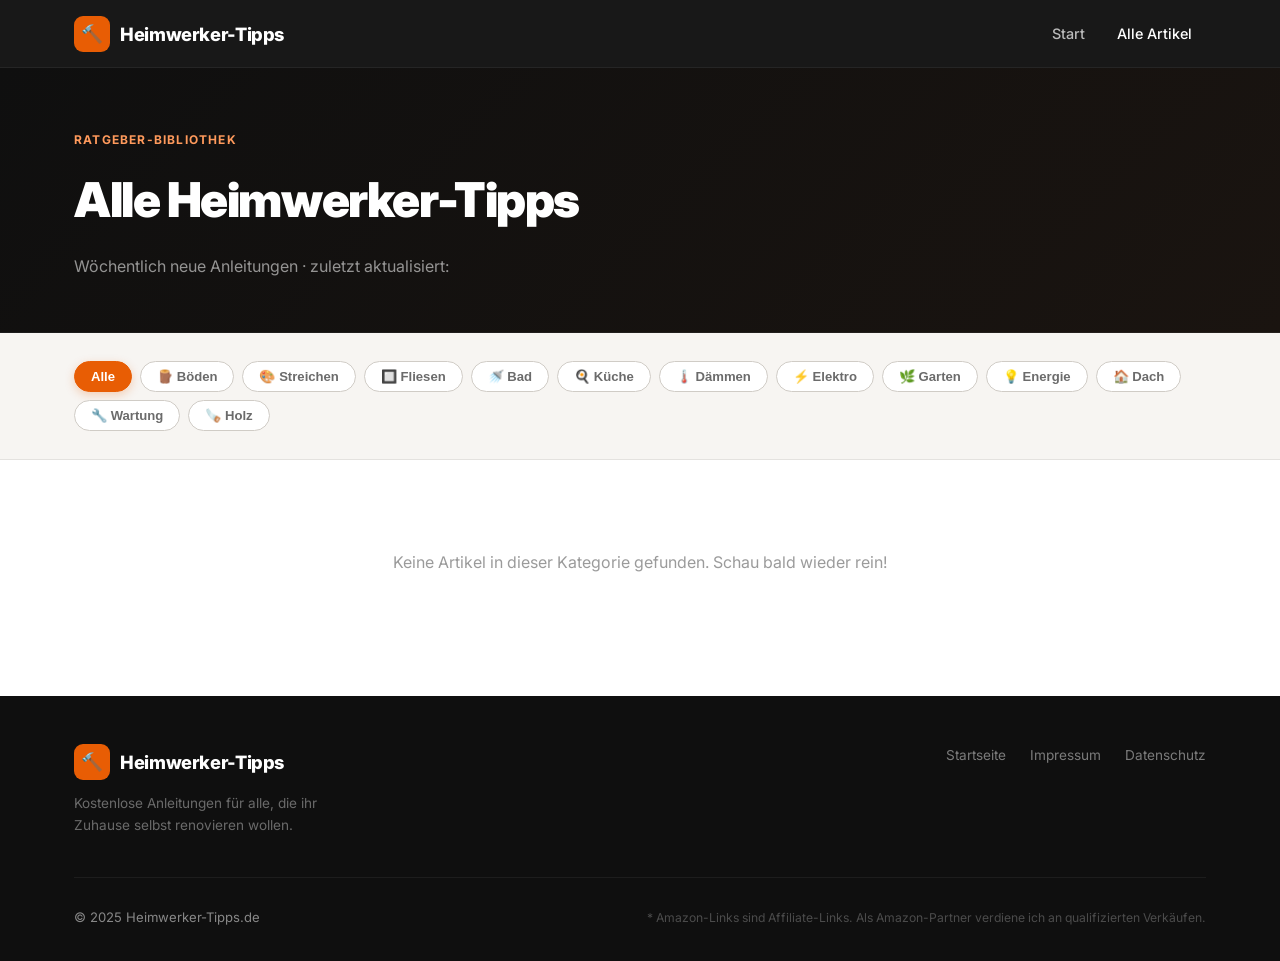
<file: blog/index.html>
<!DOCTYPE html>
<html lang="de">
<head>
  <meta charset="UTF-8" />
  <meta name="viewport" content="width=device-width, initial-scale=1.0" />
  <title>Alle Heimwerker-Ratgeber – Anleitungen & Tipps</title>
  <meta name="description" content="Alle Heimwerker-Ratgeber auf einen Blick: Renovieren, Streichen, Fliesen, Dämmen, Elektro und mehr. Kostenlos, verständlich, direkt umsetzbar." />
  <link rel="canonical" href="https://USERNAME.github.io/heimwerker-tipps-de/blog/" />

  <link rel="icon" href="data:image/svg+xml,<svg xmlns='http://www.w3.org/2000/svg' viewBox='0 0 32 32'><rect width='32' height='32' rx='7' fill='%23e85d04'/><text x='16' y='24' font-size='20' text-anchor='middle'>🔨</text></svg>" />
  <link rel="preconnect" href="https://fonts.googleapis.com" />
  <link rel="preconnect" href="https://fonts.gstatic.com" crossorigin />
  <link rel="stylesheet" href="../style.css" />
  <!-- <script async src="https://pagead2.googlesyndication.com/pagead/js/adsbygoogle.js?client=ca-pub-XXXXXXXXXXXXXXXX" crossorigin="anonymous"></script> -->
</head>
<body>

<!-- ── Navigation ─────────────────────────────────────────────────────── -->
<header class="site-header">
  <div class="container">
    <nav class="nav-inner">
      <a href="../index.html" class="logo">
        <span class="logo-icon">🔨</span>
        Heimwerker-Tipps
      </a>
      <div class="nav-links">
        <a href="../index.html">Start</a>
        <a href="./" class="active">Alle Artikel</a>
      </div>
    </nav>
  </div>
</header>

<!-- ── Blog Hero ──────────────────────────────────────────────────────── -->
<section class="blog-hero">
  <div class="container">
    <span class="section-label" style="color:#ff9a5c;">Ratgeber-Bibliothek</span>
    <h1>Alle Heimwerker-Tipps</h1>
    <p>Wöchentlich neue Anleitungen · zuletzt aktualisiert: <span id="last-updated" style="color:rgba(255,255,255,.75);font-weight:600;"></span></p>
  </div>
</section>

<!-- ── Filter Chips ───────────────────────────────────────────────────── -->
<div class="blog-controls">
  <div class="container">
    <div class="filter-pills" id="filter-pills">
      <button class="filter-pill active" data-filter="">Alle</button>
      <button class="filter-pill" data-filter="Böden">🪵 Böden</button>
      <button class="filter-pill" data-filter="Streichen">🎨 Streichen</button>
      <button class="filter-pill" data-filter="Fliesen">🔲 Fliesen</button>
      <button class="filter-pill" data-filter="Bad">🚿 Bad</button>
      <button class="filter-pill" data-filter="Küche">🍳 Küche</button>
      <button class="filter-pill" data-filter="Dämmen">🌡️ Dämmen</button>
      <button class="filter-pill" data-filter="Elektro">⚡ Elektro</button>
      <button class="filter-pill" data-filter="Garten">🌿 Garten</button>
      <button class="filter-pill" data-filter="Energie">💡 Energie</button>
      <button class="filter-pill" data-filter="Dach">🏠 Dach</button>
      <button class="filter-pill" data-filter="Wartung">🔧 Wartung</button>
      <button class="filter-pill" data-filter="Holz">🪚 Holz</button>
    </div>
  </div>
</div>

<!-- ── Artikel Grid ────────────────────────────────────────────────────── -->
<main class="blog-main">
  <div class="container">
    <div class="post-grid" id="post-grid">
      <!-- Skeleton -->
      <div class="post-card" style="opacity:.35;" aria-hidden="true">
        <div class="card-image" style="background:var(--surface-3);"></div>
        <div class="card-body">
          <div style="height:12px;background:var(--surface-3);border-radius:4px;width:50%;margin-bottom:14px;"></div>
          <div style="height:18px;background:var(--surface-3);border-radius:4px;margin-bottom:8px;"></div>
          <div style="height:12px;background:var(--surface-3);border-radius:4px;width:75%;"></div>
        </div>
      </div>
    </div>
    <p id="no-results" style="display:none;color:var(--ink-4);text-align:center;padding:40px 0;">
      Keine Artikel in dieser Kategorie gefunden. Schau bald wieder rein!
    </p>
  </div>
</main>

<!-- ── Footer ─────────────────────────────────────────────────────────── -->
<footer class="site-footer">
  <div class="container">
    <div class="footer-inner">
      <div class="footer-brand">
        <a href="../index.html" class="logo">
          <span class="logo-icon">🔨</span>
          Heimwerker-Tipps
        </a>
        <p>Kostenlose Anleitungen für alle, die ihr Zuhause selbst renovieren wollen.</p>
      </div>
      <div class="footer-links">
        <a href="../index.html">Startseite</a>
        <a href="../impressum.html">Impressum</a>
        <a href="../datenschutz.html">Datenschutz</a>
      </div>
    </div>
    <div class="footer-bottom">
      <span class="footer-copy">© 2025 Heimwerker-Tipps.de</span>
      <span class="affiliate-hint">* Amazon-Links sind Affiliate-Links. Als Amazon-Partner verdiene ich an qualifizierten Verkäufen.</span>
    </div>
  </div>
</footer>

<script>
let allPosts = [];
let activeFilter = '';

// URL-Parameter auslesen
const params = new URLSearchParams(window.location.search);
activeFilter = params.get('filter') || '';

fetch('/blog/posts/index.json')
  .then(r => r.json())
  .then(posts => {
    allPosts = posts;

    if (posts.length > 0) {
      document.getElementById('last-updated').textContent = posts[0].date_de;
    }

    // Filter-Pill aktivieren wenn URL-Parameter gesetzt
    if (activeFilter) {
      document.querySelectorAll('.filter-pill').forEach(btn => {
        btn.classList.toggle('active', btn.dataset.filter === activeFilter);
      });
    }

    renderPosts(activeFilter);
  })
  .catch(() => {
    document.getElementById('post-grid').innerHTML =
      '<p style="color:var(--ink-4);grid-column:1/-1;text-align:center;padding:40px 0;">Die ersten Artikel erscheinen automatisch ab dem ersten Montag nach dem Launch.</p>';
  });

// Filter-Pill Klick
document.getElementById('filter-pills').addEventListener('click', e => {
  const pill = e.target.closest('.filter-pill');
  if (!pill) return;

  document.querySelectorAll('.filter-pill').forEach(b => b.classList.remove('active'));
  pill.classList.add('active');
  activeFilter = pill.dataset.filter;

  // URL aktualisieren (ohne Reload)
  const url = activeFilter ? `?filter=${encodeURIComponent(activeFilter)}` : window.location.pathname;
  history.replaceState(null, '', url);

  renderPosts(activeFilter);
});

function renderPosts(filter) {
  const grid = document.getElementById('post-grid');
  const noResults = document.getElementById('no-results');
  const filtered = filter ? allPosts.filter(p => p.label === filter) : allPosts;

  if (filtered.length === 0) {
    grid.innerHTML = '';
    noResults.style.display = 'block';
    return;
  }

  noResults.style.display = 'none';

  if (filtered.length >= 3) {
    grid.classList.add('has-featured');
  } else {
    grid.classList.remove('has-featured');
  }

  grid.innerHTML = filtered.map((p, i) => `
    <article class="post-card">
      <a class="card-link" href="${p.url}">
        <div class="card-image">
          <img src="${p.og_image}" alt="${p.h1}" loading="${i < 3 ? 'eager' : 'lazy'}" />
          <div class="card-image-overlay"></div>
        </div>
        <div class="card-body">
          <div class="card-meta">
            <span class="label">${p.label}</span>
            <time class="card-date">${p.date_de}</time>
          </div>
          <h2>${p.h1}</h2>
          <p>${p.meta_description}</p>
          <span class="card-arrow">Jetzt lesen <span>→</span></span>
        </div>
      </a>
    </article>
  `).join('');
}
</script>

</body>
</html>
</file>
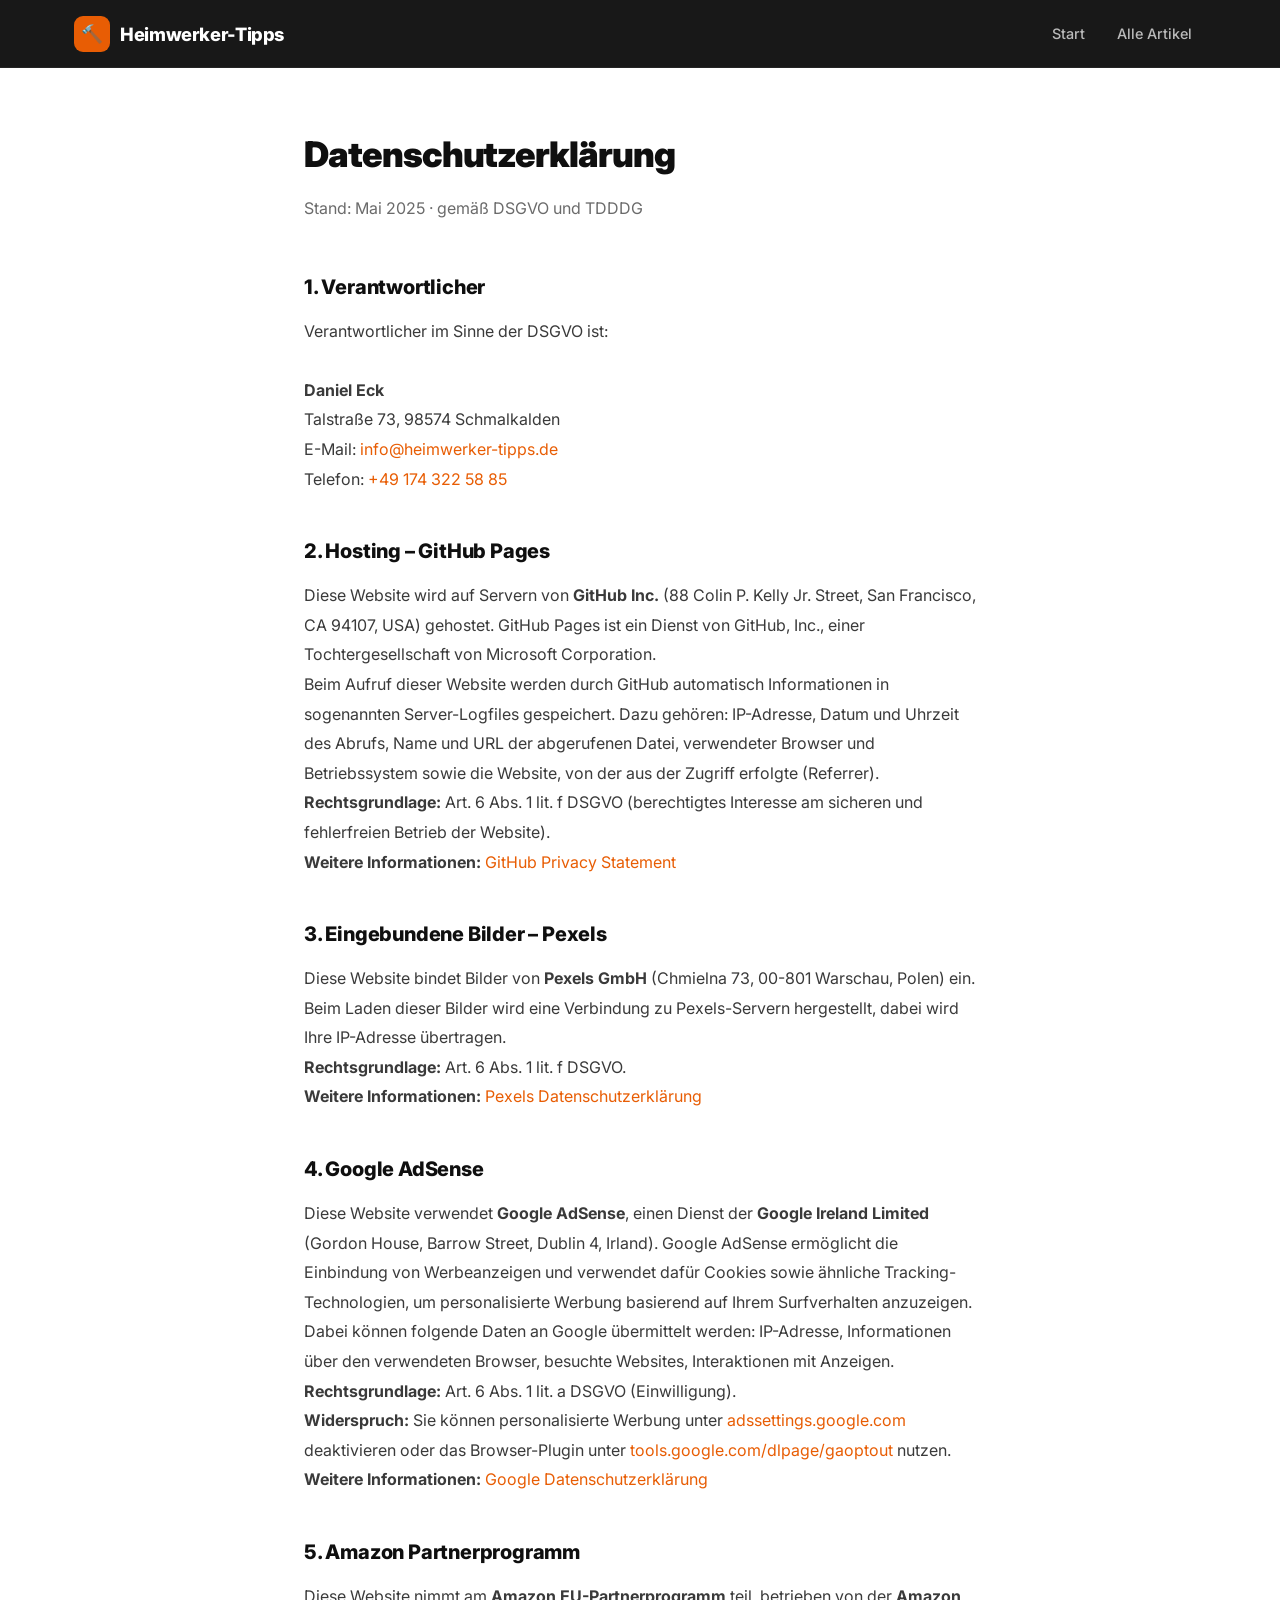
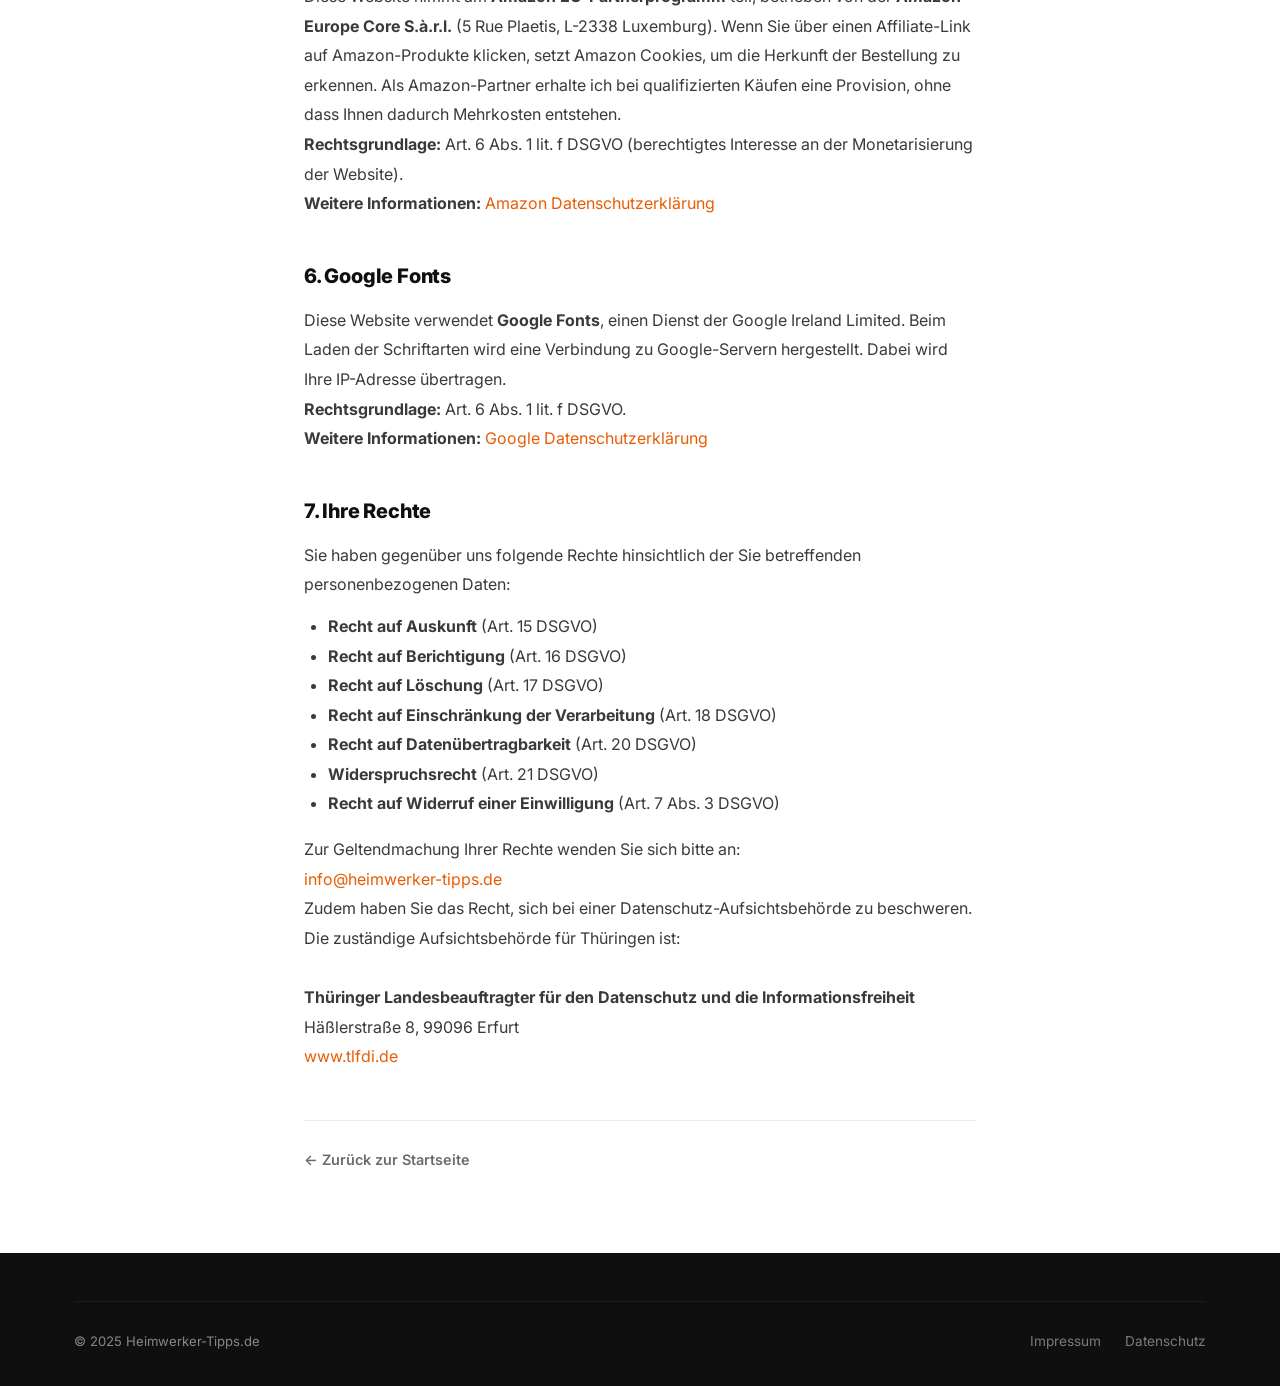
<file: datenschutz.html>
<!DOCTYPE html>
<html lang="de">
<head>
  <meta charset="UTF-8" />
  <meta name="viewport" content="width=device-width, initial-scale=1.0" />
  <title>Datenschutzerklärung – Heimwerker-Tipps.de</title>
  <meta name="robots" content="noindex, follow" />
  <link rel="icon" href="data:image/svg+xml,<svg xmlns='http://www.w3.org/2000/svg' viewBox='0 0 32 32'><rect width='32' height='32' rx='7' fill='%23e85d04'/><text x='16' y='24' font-size='20' text-anchor='middle'>🔨</text></svg>" />
  <link rel="preconnect" href="https://fonts.googleapis.com" />
  <link rel="preconnect" href="https://fonts.gstatic.com" crossorigin />
  <link rel="stylesheet" href="style.css" />
</head>
<body>

<header class="site-header">
  <div class="container">
    <nav class="nav-inner">
      <a href="index.html" class="logo">
        <span class="logo-icon">🔨</span>
        Heimwerker-Tipps
      </a>
      <div class="nav-links">
        <a href="index.html">Start</a>
        <a href="blog/">Alle Artikel</a>
      </div>
    </nav>
  </div>
</header>

<main style="max-width:720px;margin:0 auto;padding:56px 24px 80px;">

  <h1 style="font-size:2.2rem;font-weight:900;letter-spacing:-.03em;margin-bottom:8px;">Datenschutzerklärung</h1>
  <p style="color:var(--ink-3);margin-bottom:48px;">Stand: Mai 2025 · gemäß DSGVO und TDDDG</p>

  <!-- 1. Verantwortlicher -->
  <section style="margin-bottom:40px;">
    <h2 style="font-size:1.25rem;font-weight:800;margin-bottom:12px;letter-spacing:-.01em;">1. Verantwortlicher</h2>
    <p style="font-size:1rem;line-height:1.85;color:var(--ink-2);">
      Verantwortlicher im Sinne der DSGVO ist:<br /><br />
      <strong>Daniel Eck</strong><br />
      Talstraße 73, 98574 Schmalkalden<br />
      E-Mail: <a href="mailto:info@heimwerker-tipps.de">info@heimwerker-tipps.de</a><br />
      Telefon: <a href="tel:+4917432258850">+49 174 322 58 85</a>
    </p>
  </section>

  <!-- 2. Hosting -->
  <section style="margin-bottom:40px;">
    <h2 style="font-size:1.25rem;font-weight:800;margin-bottom:12px;letter-spacing:-.01em;">2. Hosting – GitHub Pages</h2>
    <p style="font-size:1rem;line-height:1.85;color:var(--ink-2);">
      Diese Website wird auf Servern von <strong>GitHub Inc.</strong> (88 Colin P. Kelly Jr. Street, San Francisco, CA 94107, USA) gehostet. GitHub Pages ist ein Dienst von GitHub, Inc., einer Tochtergesellschaft von Microsoft Corporation.
    </p>
    <p style="font-size:1rem;line-height:1.85;color:var(--ink-2);">
      Beim Aufruf dieser Website werden durch GitHub automatisch Informationen in sogenannten Server-Logfiles gespeichert. Dazu gehören: IP-Adresse, Datum und Uhrzeit des Abrufs, Name und URL der abgerufenen Datei, verwendeter Browser und Betriebssystem sowie die Website, von der aus der Zugriff erfolgte (Referrer).
    </p>
    <p style="font-size:1rem;line-height:1.85;color:var(--ink-2);">
      <strong>Rechtsgrundlage:</strong> Art. 6 Abs. 1 lit. f DSGVO (berechtigtes Interesse am sicheren und fehlerfreien Betrieb der Website).<br />
      <strong>Weitere Informationen:</strong> <a href="https://docs.github.com/en/site-policy/privacy-policies/github-privacy-statement" target="_blank" rel="noopener">GitHub Privacy Statement</a>
    </p>
  </section>

  <!-- 3. Bilder von Pexels -->
  <section style="margin-bottom:40px;">
    <h2 style="font-size:1.25rem;font-weight:800;margin-bottom:12px;letter-spacing:-.01em;">3. Eingebundene Bilder – Pexels</h2>
    <p style="font-size:1rem;line-height:1.85;color:var(--ink-2);">
      Diese Website bindet Bilder von <strong>Pexels GmbH</strong> (Chmielna 73, 00-801 Warschau, Polen) ein. Beim Laden dieser Bilder wird eine Verbindung zu Pexels-Servern hergestellt, dabei wird Ihre IP-Adresse übertragen.
    </p>
    <p style="font-size:1rem;line-height:1.85;color:var(--ink-2);">
      <strong>Rechtsgrundlage:</strong> Art. 6 Abs. 1 lit. f DSGVO.<br />
      <strong>Weitere Informationen:</strong> <a href="https://www.pexels.com/de-de/datenschutzerklarung/" target="_blank" rel="noopener">Pexels Datenschutzerklärung</a>
    </p>
  </section>

  <!-- 4. Google AdSense -->
  <section style="margin-bottom:40px;">
    <h2 style="font-size:1.25rem;font-weight:800;margin-bottom:12px;letter-spacing:-.01em;">4. Google AdSense</h2>
    <p style="font-size:1rem;line-height:1.85;color:var(--ink-2);">
      Diese Website verwendet <strong>Google AdSense</strong>, einen Dienst der <strong>Google Ireland Limited</strong> (Gordon House, Barrow Street, Dublin 4, Irland). Google AdSense ermöglicht die Einbindung von Werbeanzeigen und verwendet dafür Cookies sowie ähnliche Tracking-Technologien, um personalisierte Werbung basierend auf Ihrem Surfverhalten anzuzeigen.
    </p>
    <p style="font-size:1rem;line-height:1.85;color:var(--ink-2);">
      Dabei können folgende Daten an Google übermittelt werden: IP-Adresse, Informationen über den verwendeten Browser, besuchte Websites, Interaktionen mit Anzeigen.
    </p>
    <p style="font-size:1rem;line-height:1.85;color:var(--ink-2);">
      <strong>Rechtsgrundlage:</strong> Art. 6 Abs. 1 lit. a DSGVO (Einwilligung).<br />
      <strong>Widerspruch:</strong> Sie können personalisierte Werbung unter <a href="https://adssettings.google.com" target="_blank" rel="noopener">adssettings.google.com</a> deaktivieren oder das Browser-Plugin unter <a href="https://tools.google.com/dlpage/gaoptout" target="_blank" rel="noopener">tools.google.com/dlpage/gaoptout</a> nutzen.<br />
      <strong>Weitere Informationen:</strong> <a href="https://policies.google.com/privacy" target="_blank" rel="noopener">Google Datenschutzerklärung</a>
    </p>
  </section>

  <!-- 5. Amazon Partnerprogramm -->
  <section style="margin-bottom:40px;">
    <h2 style="font-size:1.25rem;font-weight:800;margin-bottom:12px;letter-spacing:-.01em;">5. Amazon Partnerprogramm</h2>
    <p style="font-size:1rem;line-height:1.85;color:var(--ink-2);">
      Diese Website nimmt am <strong>Amazon EU-Partnerprogramm</strong> teil, betrieben von der <strong>Amazon Europe Core S.à.r.l.</strong> (5 Rue Plaetis, L-2338 Luxemburg). Wenn Sie über einen Affiliate-Link auf Amazon-Produkte klicken, setzt Amazon Cookies, um die Herkunft der Bestellung zu erkennen. Als Amazon-Partner erhalte ich bei qualifizierten Käufen eine Provision, ohne dass Ihnen dadurch Mehrkosten entstehen.
    </p>
    <p style="font-size:1rem;line-height:1.85;color:var(--ink-2);">
      <strong>Rechtsgrundlage:</strong> Art. 6 Abs. 1 lit. f DSGVO (berechtigtes Interesse an der Monetarisierung der Website).<br />
      <strong>Weitere Informationen:</strong> <a href="https://www.amazon.de/gp/help/customer/display.html?nodeId=201909010" target="_blank" rel="noopener">Amazon Datenschutzerklärung</a>
    </p>
  </section>

  <!-- 6. Google Fonts -->
  <section style="margin-bottom:40px;">
    <h2 style="font-size:1.25rem;font-weight:800;margin-bottom:12px;letter-spacing:-.01em;">6. Google Fonts</h2>
    <p style="font-size:1rem;line-height:1.85;color:var(--ink-2);">
      Diese Website verwendet <strong>Google Fonts</strong>, einen Dienst der Google Ireland Limited. Beim Laden der Schriftarten wird eine Verbindung zu Google-Servern hergestellt. Dabei wird Ihre IP-Adresse übertragen.
    </p>
    <p style="font-size:1rem;line-height:1.85;color:var(--ink-2);">
      <strong>Rechtsgrundlage:</strong> Art. 6 Abs. 1 lit. f DSGVO.<br />
      <strong>Weitere Informationen:</strong> <a href="https://policies.google.com/privacy" target="_blank" rel="noopener">Google Datenschutzerklärung</a>
    </p>
  </section>

  <!-- 7. Ihre Rechte -->
  <section style="margin-bottom:40px;">
    <h2 style="font-size:1.25rem;font-weight:800;margin-bottom:12px;letter-spacing:-.01em;">7. Ihre Rechte</h2>
    <p style="font-size:1rem;line-height:1.85;color:var(--ink-2);">
      Sie haben gegenüber uns folgende Rechte hinsichtlich der Sie betreffenden personenbezogenen Daten:
    </p>
    <ul style="font-size:1rem;line-height:1.85;color:var(--ink-2);padding-left:24px;margin:12px 0 16px;">
      <li><strong>Recht auf Auskunft</strong> (Art. 15 DSGVO)</li>
      <li><strong>Recht auf Berichtigung</strong> (Art. 16 DSGVO)</li>
      <li><strong>Recht auf Löschung</strong> (Art. 17 DSGVO)</li>
      <li><strong>Recht auf Einschränkung der Verarbeitung</strong> (Art. 18 DSGVO)</li>
      <li><strong>Recht auf Datenübertragbarkeit</strong> (Art. 20 DSGVO)</li>
      <li><strong>Widerspruchsrecht</strong> (Art. 21 DSGVO)</li>
      <li><strong>Recht auf Widerruf einer Einwilligung</strong> (Art. 7 Abs. 3 DSGVO)</li>
    </ul>
    <p style="font-size:1rem;line-height:1.85;color:var(--ink-2);">
      Zur Geltendmachung Ihrer Rechte wenden Sie sich bitte an:<br />
      <a href="mailto:info@heimwerker-tipps.de">info@heimwerker-tipps.de</a>
    </p>
    <p style="font-size:1rem;line-height:1.85;color:var(--ink-2);">
      Zudem haben Sie das Recht, sich bei einer Datenschutz-Aufsichtsbehörde zu beschweren. Die zuständige Aufsichtsbehörde für Thüringen ist:<br /><br />
      <strong>Thüringer Landesbeauftragter für den Datenschutz und die Informationsfreiheit</strong><br />
      Häßlerstraße 8, 99096 Erfurt<br />
      <a href="https://www.tlfdi.de" target="_blank" rel="noopener">www.tlfdi.de</a>
    </p>
  </section>

  <div style="margin-top:48px;padding-top:24px;border-top:1px solid var(--border);">
    <a href="index.html" style="color:var(--ink-3);font-size:.9rem;font-weight:600;text-decoration:none;">← Zurück zur Startseite</a>
  </div>

</main>

<footer class="site-footer">
  <div class="container">
    <div class="footer-bottom">
      <span class="footer-copy">© 2025 Heimwerker-Tipps.de</span>
      <div class="footer-links" style="margin:0;">
        <a href="impressum.html">Impressum</a>
        <a href="datenschutz.html">Datenschutz</a>
      </div>
    </div>
  </div>
</footer>

</body>
</html>
</file>
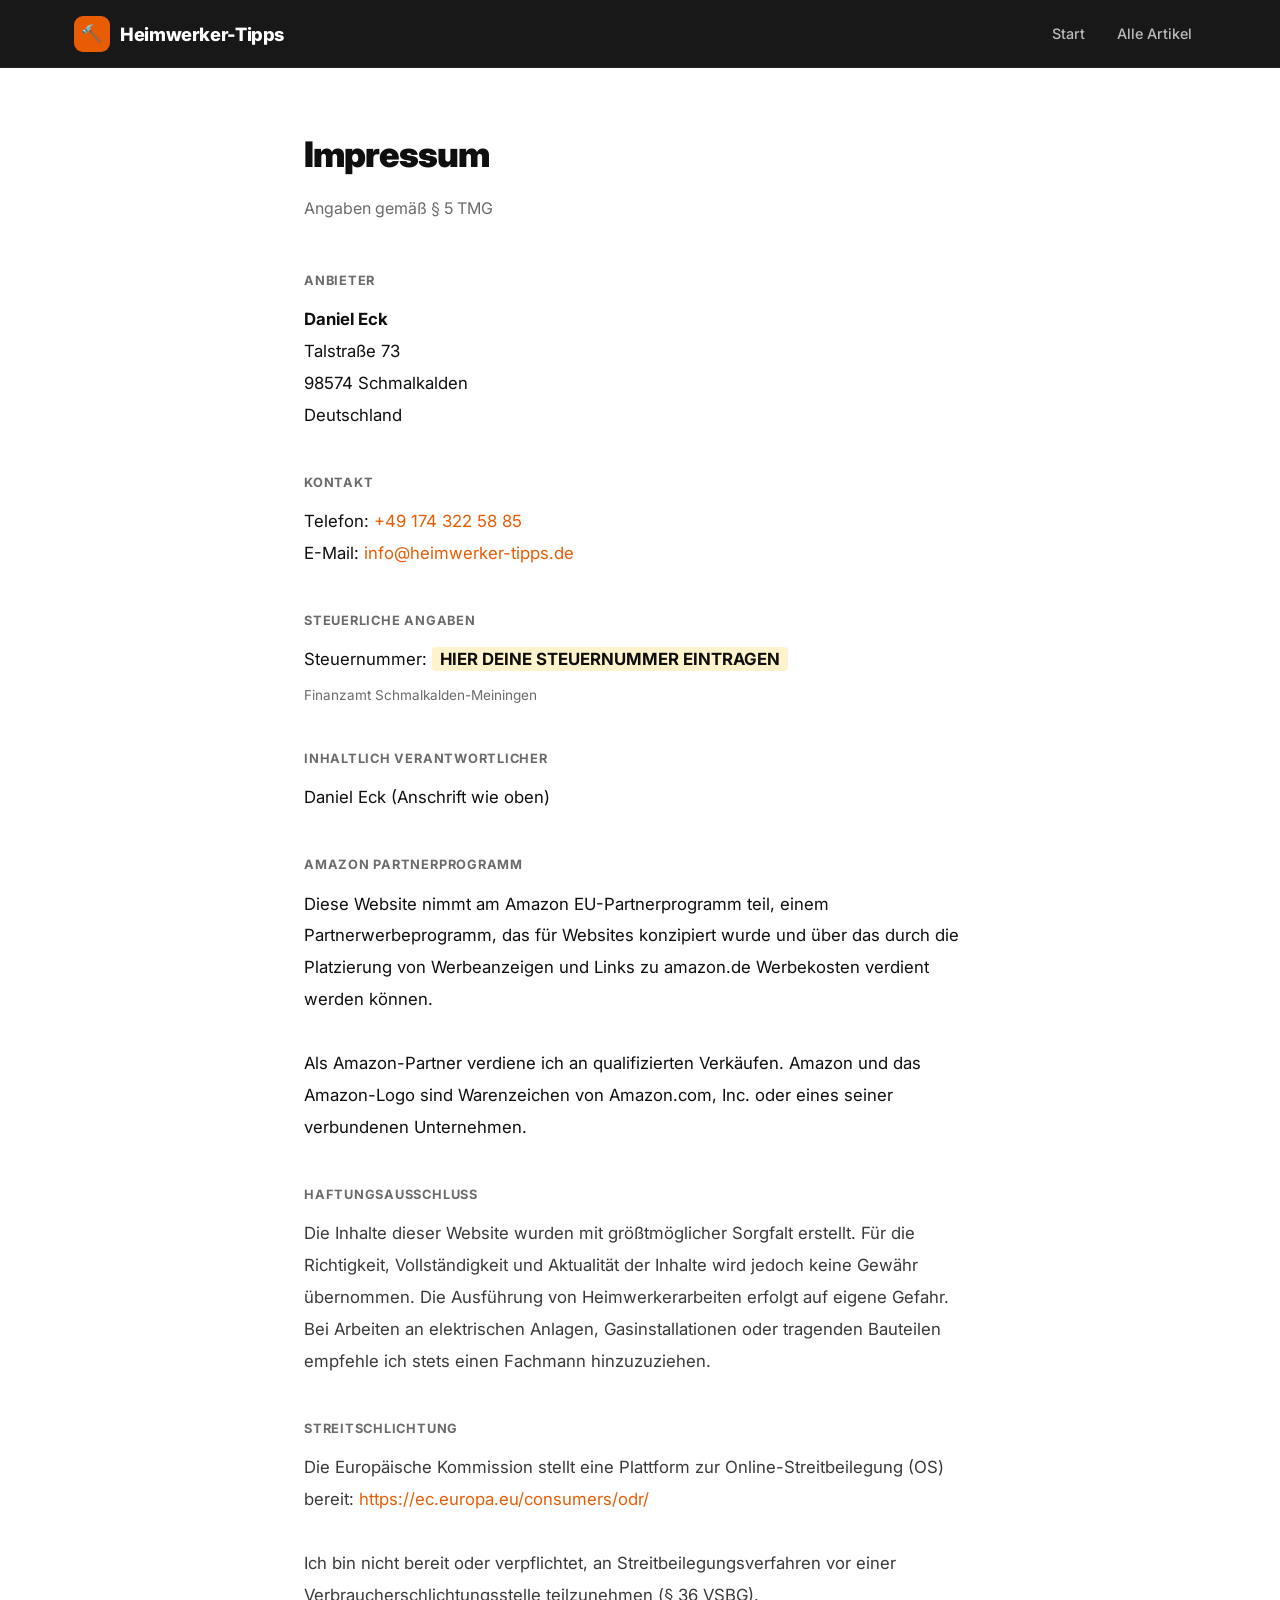
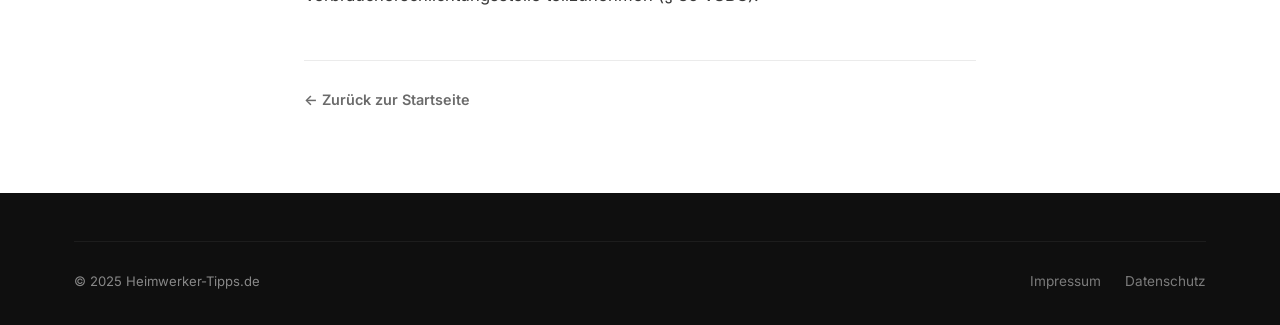
<file: impressum.html>
<!DOCTYPE html>
<html lang="de">
<head>
  <meta charset="UTF-8" />
  <meta name="viewport" content="width=device-width, initial-scale=1.0" />
  <title>Impressum – Heimwerker-Tipps.de</title>
  <meta name="robots" content="noindex, follow" />
  <link rel="icon" href="data:image/svg+xml,<svg xmlns='http://www.w3.org/2000/svg' viewBox='0 0 32 32'><rect width='32' height='32' rx='7' fill='%23e85d04'/><text x='16' y='24' font-size='20' text-anchor='middle'>🔨</text></svg>" />
  <link rel="preconnect" href="https://fonts.googleapis.com" />
  <link rel="preconnect" href="https://fonts.gstatic.com" crossorigin />
  <link rel="stylesheet" href="style.css" />
</head>
<body>

<header class="site-header">
  <div class="container">
    <nav class="nav-inner">
      <a href="index.html" class="logo">
        <span class="logo-icon">🔨</span>
        Heimwerker-Tipps
      </a>
      <div class="nav-links">
        <a href="index.html">Start</a>
        <a href="blog/">Alle Artikel</a>
      </div>
    </nav>
  </div>
</header>

<main style="max-width:720px;margin:0 auto;padding:56px 24px 80px;">

  <h1 style="font-size:2.2rem;font-weight:900;letter-spacing:-.03em;margin-bottom:8px;">Impressum</h1>
  <p style="color:var(--ink-3);margin-bottom:48px;">Angaben gemäß § 5 TMG</p>

  <section style="margin-bottom:40px;">
    <h2 style="font-size:1.1rem;font-weight:700;margin-bottom:12px;color:var(--ink-3);text-transform:uppercase;letter-spacing:.06em;font-size:.8rem;">Anbieter</h2>
    <p style="font-size:1.05rem;line-height:1.9;">
      <strong>Daniel Eck</strong><br />
      Talstraße 73<br />
      98574 Schmalkalden<br />
      Deutschland
    </p>
  </section>

  <section style="margin-bottom:40px;">
    <h2 style="font-size:.8rem;font-weight:700;margin-bottom:12px;color:var(--ink-3);text-transform:uppercase;letter-spacing:.06em;">Kontakt</h2>
    <p style="font-size:1.05rem;line-height:1.9;">
      Telefon: <a href="tel:+4917432258850">+49 174 322 58 85</a><br />
      E-Mail: <a href="mailto:info@heimwerker-tipps.de">info@heimwerker-tipps.de</a>
    </p>
  </section>

  <section style="margin-bottom:40px;">
    <h2 style="font-size:.8rem;font-weight:700;margin-bottom:12px;color:var(--ink-3);text-transform:uppercase;letter-spacing:.06em;">Steuerliche Angaben</h2>
    <p style="font-size:1.05rem;line-height:1.9;">
      Steuernummer: <strong style="background:#fff3cd;padding:2px 8px;border-radius:4px;">HIER DEINE STEUERNUMMER EINTRAGEN</strong>
    </p>
    <p style="font-size:.85rem;color:var(--ink-3);margin-top:8px;">
      Finanzamt Schmalkalden-Meiningen
    </p>
  </section>

  <section style="margin-bottom:40px;">
    <h2 style="font-size:.8rem;font-weight:700;margin-bottom:12px;color:var(--ink-3);text-transform:uppercase;letter-spacing:.06em;">Inhaltlich Verantwortlicher</h2>
    <p style="font-size:1.05rem;line-height:1.9;">
      Daniel Eck (Anschrift wie oben)
    </p>
  </section>

  <section style="margin-bottom:40px;">
    <h2 style="font-size:.8rem;font-weight:700;margin-bottom:12px;color:var(--ink-3);text-transform:uppercase;letter-spacing:.06em;">Amazon Partnerprogramm</h2>
    <p style="font-size:1.05rem;line-height:1.9;">
      Diese Website nimmt am Amazon EU-Partnerprogramm teil, einem Partnerwerbeprogramm, das für Websites konzipiert wurde und über das durch die Platzierung von Werbeanzeigen und Links zu amazon.de Werbekosten verdient werden können.<br /><br />
      Als Amazon-Partner verdiene ich an qualifizierten Verkäufen. Amazon und das Amazon-Logo sind Warenzeichen von Amazon.com, Inc. oder eines seiner verbundenen Unternehmen.
    </p>
  </section>

  <section style="margin-bottom:40px;">
    <h2 style="font-size:.8rem;font-weight:700;margin-bottom:12px;color:var(--ink-3);text-transform:uppercase;letter-spacing:.06em;">Haftungsausschluss</h2>
    <p style="font-size:1.05rem;line-height:1.9;color:var(--ink-2);">
      Die Inhalte dieser Website wurden mit größtmöglicher Sorgfalt erstellt. Für die Richtigkeit, Vollständigkeit und Aktualität der Inhalte wird jedoch keine Gewähr übernommen. Die Ausführung von Heimwerkerarbeiten erfolgt auf eigene Gefahr. Bei Arbeiten an elektrischen Anlagen, Gasinstallationen oder tragenden Bauteilen empfehle ich stets einen Fachmann hinzuzuziehen.
    </p>
  </section>

  <section style="margin-bottom:40px;">
    <h2 style="font-size:.8rem;font-weight:700;margin-bottom:12px;color:var(--ink-3);text-transform:uppercase;letter-spacing:.06em;">Streitschlichtung</h2>
    <p style="font-size:1.05rem;line-height:1.9;color:var(--ink-2);">
      Die Europäische Kommission stellt eine Plattform zur Online-Streitbeilegung (OS) bereit:
      <a href="https://ec.europa.eu/consumers/odr/" target="_blank" rel="noopener noreferrer">https://ec.europa.eu/consumers/odr/</a><br /><br />
      Ich bin nicht bereit oder verpflichtet, an Streitbeilegungsverfahren vor einer Verbraucherschlichtungsstelle teilzunehmen (§ 36 VSBG).
    </p>
  </section>

  <div style="margin-top:48px;padding-top:24px;border-top:1px solid var(--border);">
    <a href="index.html" style="color:var(--ink-3);font-size:.9rem;font-weight:600;text-decoration:none;">← Zurück zur Startseite</a>
  </div>

</main>

<footer class="site-footer">
  <div class="container">
    <div class="footer-bottom">
      <span class="footer-copy">© 2025 Heimwerker-Tipps.de</span>
      <div class="footer-links" style="margin:0;">
        <a href="impressum.html">Impressum</a>
        <a href="datenschutz.html">Datenschutz</a>
      </div>
    </div>
  </div>
</footer>

</body>
</html>
</file>
<file: style.css>
/* ═══════════════════════════════════════════════════════════════
   HEIMWERKER-TIPPS — Premium Design System
   ═══════════════════════════════════════════════════════════════ */

@import url('https://fonts.googleapis.com/css2?family=Inter:wght@400;500;600;700;800;900&display=swap');

/* ── Tokens ─────────────────────────────────────────────────────────────── */
:root {
  --brand:        #e85d04;
  --brand-dark:   #c44e04;
  --brand-light:  #fff0e8;
  --ink:          #0f0f0f;
  --ink-2:        #3a3a3a;
  --ink-3:        #6b6b6b;
  --ink-4:        #9b9b9b;
  --surface:      #ffffff;
  --surface-2:    #f7f5f2;
  --surface-3:    #edeae5;
  --border:       rgba(0,0,0,.08);
  --border-strong:#d0ccc6;
  --shadow-sm:    0 1px 3px rgba(0,0,0,.06), 0 1px 2px rgba(0,0,0,.04);
  --shadow-md:    0 4px 16px rgba(0,0,0,.08), 0 2px 6px rgba(0,0,0,.05);
  --shadow-lg:    0 12px 40px rgba(0,0,0,.12), 0 4px 12px rgba(0,0,0,.07);
  --shadow-xl:    0 24px 64px rgba(0,0,0,.14);
  --radius-sm:    6px;
  --radius:       12px;
  --radius-lg:    20px;
  --radius-xl:    32px;
  --nav-h:        68px;
  --content-w:    820px;
  --wide-w:       1180px;
  --transition:   all .22s cubic-bezier(.4,0,.2,1);
}

/* ── Reset ──────────────────────────────────────────────────────────────── */
*, *::before, *::after { box-sizing: border-box; margin: 0; padding: 0; }
html { scroll-behavior: smooth; -webkit-text-size-adjust: 100%; }

body {
  font-family: 'Inter', system-ui, -apple-system, sans-serif;
  font-size: 16px;
  line-height: 1.75;
  color: var(--ink);
  background: var(--surface);
  -webkit-font-smoothing: antialiased;
}

img { display: block; max-width: 100%; }
a  { color: var(--brand); text-decoration: none; }
a:hover { text-decoration: underline; }

/* ── Utility ────────────────────────────────────────────────────────────── */
.container {
  max-width: var(--wide-w);
  margin: 0 auto;
  padding: 0 24px;
}
.content-w { max-width: var(--content-w); margin: 0 auto; padding: 0 24px; }

.sr-only {
  position: absolute; width: 1px; height: 1px;
  padding: 0; margin: -1px; overflow: hidden;
  clip: rect(0,0,0,0); border: 0;
}

/* ═══════════════════════════════════════════════════════════════
   NAVIGATION
   ═══════════════════════════════════════════════════════════════ */
.site-header {
  position: sticky;
  top: 0;
  z-index: 200;
  height: var(--nav-h);
  background: rgba(15,15,15,.96);
  backdrop-filter: blur(16px) saturate(180%);
  -webkit-backdrop-filter: blur(16px) saturate(180%);
  border-bottom: 1px solid rgba(255,255,255,.06);
}

.nav-inner {
  height: var(--nav-h);
  display: flex;
  align-items: center;
  justify-content: space-between;
  gap: 24px;
}

.logo {
  display: flex;
  align-items: center;
  gap: 10px;
  color: #fff;
  font-size: 1.15rem;
  font-weight: 800;
  letter-spacing: -.02em;
  text-decoration: none;
  flex-shrink: 0;
}

.logo-icon {
  width: 36px;
  height: 36px;
  background: var(--brand);
  border-radius: 9px;
  display: flex;
  align-items: center;
  justify-content: center;
  font-size: 1.1rem;
}

.nav-links {
  display: flex;
  align-items: center;
  gap: 4px;
}

.nav-links a {
  color: rgba(255,255,255,.7);
  font-size: .9rem;
  font-weight: 500;
  padding: 7px 14px;
  border-radius: var(--radius-sm);
  transition: var(--transition);
  text-decoration: none;
}

.nav-links a:hover { color: #fff; background: rgba(255,255,255,.08); }
.nav-links a.active { color: #fff; }

.nav-cta {
  background: var(--brand) !important;
  color: #fff !important;
  padding: 8px 18px !important;
  border-radius: 8px !important;
  font-weight: 700 !important;
}

.nav-cta:hover { background: var(--brand-dark) !important; }

/* ═══════════════════════════════════════════════════════════════
   HERO
   ═══════════════════════════════════════════════════════════════ */
.hero {
  position: relative;
  min-height: 600px;
  display: flex;
  align-items: center;
  overflow: hidden;
  background: #0f0f0f;
}

.hero-bg {
  position: absolute;
  inset: 0;
  background-image: url('https://images.unsplash.com/photo-1504307651254-35680f356dfd?w=1600&h=900&fit=crop&auto=format');
  background-size: cover;
  background-position: center 40%;
  opacity: .28;
  transform: scale(1.04);
  transition: transform 8s ease;
}

.hero-overlay {
  position: absolute;
  inset: 0;
  background: linear-gradient(
    135deg,
    rgba(15,15,15,.95) 0%,
    rgba(15,15,15,.7) 50%,
    rgba(232,93,4,.15) 100%
  );
}

.hero-content {
  position: relative;
  z-index: 1;
  padding: 100px 0 80px;
  width: 100%;
}

.hero-eyebrow {
  display: inline-flex;
  align-items: center;
  gap: 8px;
  background: rgba(232,93,4,.18);
  border: 1px solid rgba(232,93,4,.35);
  color: #ff9a5c;
  font-size: .8rem;
  font-weight: 700;
  letter-spacing: .08em;
  text-transform: uppercase;
  padding: 6px 14px;
  border-radius: 100px;
  margin-bottom: 24px;
}

.hero h1 {
  font-size: clamp(2.6rem, 6vw, 4.2rem);
  font-weight: 900;
  line-height: 1.1;
  letter-spacing: -.03em;
  color: #fff;
  max-width: 720px;
  margin-bottom: 20px;
}

.hero h1 em {
  font-style: normal;
  color: var(--brand);
}

.hero-sub {
  font-size: 1.15rem;
  color: rgba(255,255,255,.65);
  max-width: 540px;
  line-height: 1.65;
  margin-bottom: 40px;
}

.hero-actions {
  display: flex;
  align-items: center;
  gap: 16px;
  flex-wrap: wrap;
}

.btn-primary {
  display: inline-flex;
  align-items: center;
  gap: 8px;
  background: var(--brand);
  color: #fff;
  font-weight: 700;
  font-size: .95rem;
  padding: 14px 28px;
  border-radius: 10px;
  transition: var(--transition);
  text-decoration: none;
  box-shadow: 0 4px 20px rgba(232,93,4,.35);
}

.btn-primary:hover {
  background: var(--brand-dark);
  transform: translateY(-1px);
  box-shadow: 0 8px 28px rgba(232,93,4,.45);
  text-decoration: none;
  color: #fff;
}

.btn-ghost {
  display: inline-flex;
  align-items: center;
  gap: 8px;
  color: rgba(255,255,255,.75);
  font-weight: 600;
  font-size: .95rem;
  padding: 14px 24px;
  border-radius: 10px;
  border: 1px solid rgba(255,255,255,.15);
  transition: var(--transition);
  text-decoration: none;
}

.btn-ghost:hover {
  color: #fff;
  border-color: rgba(255,255,255,.35);
  background: rgba(255,255,255,.06);
  text-decoration: none;
}

.hero-stats {
  display: flex;
  gap: 40px;
  margin-top: 56px;
  padding-top: 40px;
  border-top: 1px solid rgba(255,255,255,.08);
}

.hero-stat-value {
  font-size: 2rem;
  font-weight: 900;
  color: #fff;
  letter-spacing: -.03em;
  line-height: 1;
}

.hero-stat-label {
  font-size: .82rem;
  color: rgba(255,255,255,.5);
  margin-top: 4px;
  font-weight: 500;
}

/* ═══════════════════════════════════════════════════════════════
   CATEGORY STRIP
   ═══════════════════════════════════════════════════════════════ */
.categories-section {
  background: var(--surface-2);
  border-bottom: 1px solid var(--border);
  padding: 48px 0 56px;
}

.section-header {
  margin-bottom: 36px;
}

.section-label {
  display: inline-block;
  font-size: .75rem;
  font-weight: 700;
  letter-spacing: .1em;
  text-transform: uppercase;
  color: var(--brand);
  margin-bottom: 8px;
}

.section-title {
  font-size: clamp(1.6rem, 3vw, 2.2rem);
  font-weight: 800;
  letter-spacing: -.025em;
  color: var(--ink);
  margin-bottom: 6px;
}

.section-subtitle {
  color: var(--ink-3);
  font-size: .97rem;
}

.category-grid {
  display: grid;
  grid-template-columns: repeat(4, 1fr);
  gap: 16px;
}

.category-card {
  position: relative;
  display: block;
  border-radius: var(--radius-lg);
  overflow: hidden;
  aspect-ratio: 4 / 3;
  text-decoration: none;
  box-shadow: var(--shadow-md);
  transition: var(--transition);
}

.category-card:hover {
  transform: translateY(-4px) scale(1.02);
  box-shadow: var(--shadow-xl);
  text-decoration: none;
}

.category-card img {
  position: absolute;
  inset: 0;
  width: 100%;
  height: 100%;
  object-fit: cover;
  transition: transform .5s ease;
}

.category-card:hover img { transform: scale(1.08); }

.category-card-overlay {
  position: absolute;
  inset: 0;
  background: linear-gradient(
    to bottom,
    rgba(0,0,0,.05) 0%,
    rgba(0,0,0,.55) 70%,
    rgba(0,0,0,.78) 100%
  );
  transition: background .25s;
}

.category-card:hover .category-card-overlay {
  background: linear-gradient(
    to bottom,
    rgba(232,93,4,.1) 0%,
    rgba(0,0,0,.65) 70%,
    rgba(0,0,0,.88) 100%
  );
}

.category-card-label {
  position: absolute;
  bottom: 0;
  left: 0;
  right: 0;
  padding: 14px 16px;
  color: #fff;
  font-weight: 800;
  font-size: .97rem;
  letter-spacing: -.01em;
  display: flex;
  align-items: center;
  justify-content: space-between;
}

.category-card-label::after {
  content: '→';
  opacity: 0;
  transform: translateX(-6px);
  transition: var(--transition);
  color: var(--brand);
  font-size: 1rem;
}

.category-card:hover .category-card-label::after {
  opacity: 1;
  transform: translateX(0);
}

/* ═══════════════════════════════════════════════════════════════
   ARTICLE CARDS
   ═══════════════════════════════════════════════════════════════ */
.articles-section { padding: 64px 0 80px; }

.post-grid {
  display: grid;
  grid-template-columns: repeat(auto-fill, minmax(300px, 1fr));
  gap: 24px;
}

/* Featured: erster Artikel nimmt volle Breite */
.post-grid.has-featured .post-card:first-child {
  grid-column: 1 / -1;
  display: grid;
  grid-template-columns: 1.2fr 1fr;
}

.post-grid.has-featured .post-card:first-child .card-image {
  height: 100%;
  min-height: 260px;
}

.post-card {
  background: var(--surface);
  border: 1px solid var(--border);
  border-radius: var(--radius-lg);
  overflow: hidden;
  box-shadow: var(--shadow-sm);
  transition: var(--transition);
  display: flex;
  flex-direction: column;
}

.post-card:hover {
  transform: translateY(-4px);
  box-shadow: var(--shadow-lg);
  border-color: rgba(232,93,4,.2);
}

.card-link { display: contents; color: inherit; text-decoration: none; }

.card-image {
  position: relative;
  overflow: hidden;
  height: 200px;
  flex-shrink: 0;
}

.card-image img {
  width: 100%;
  height: 100%;
  object-fit: cover;
  transition: transform .5s ease;
}

.post-card:hover .card-image img { transform: scale(1.06); }

.card-image-overlay {
  position: absolute;
  inset: 0;
  background: linear-gradient(to top, rgba(0,0,0,.3) 0%, transparent 50%);
}

.card-body {
  padding: 20px 22px 24px;
  display: flex;
  flex-direction: column;
  flex: 1;
}

.card-meta {
  display: flex;
  align-items: center;
  justify-content: space-between;
  margin-bottom: 12px;
}

.label {
  display: inline-block;
  background: var(--brand-light);
  color: var(--brand-dark);
  font-size: .72rem;
  font-weight: 700;
  letter-spacing: .06em;
  text-transform: uppercase;
  padding: 3px 10px;
  border-radius: 100px;
}

.card-date {
  font-size: .78rem;
  color: var(--ink-4);
}

.card-body h2 {
  font-size: 1.05rem;
  font-weight: 700;
  line-height: 1.4;
  color: var(--ink);
  margin-bottom: 10px;
  letter-spacing: -.01em;
}

.card-body p {
  font-size: .88rem;
  color: var(--ink-3);
  line-height: 1.6;
  flex: 1;
  display: -webkit-box;
  -webkit-line-clamp: 2;
  -webkit-box-orient: vertical;
  overflow: hidden;
}

.card-arrow {
  margin-top: 16px;
  font-size: .85rem;
  font-weight: 700;
  color: var(--brand);
  display: flex;
  align-items: center;
  gap: 4px;
  transition: gap .2s;
}

.post-card:hover .card-arrow { gap: 8px; }

/* ═══════════════════════════════════════════════════════════════
   TRUST BAR / FEATURES
   ═══════════════════════════════════════════════════════════════ */
.trust-section {
  background: #111;
  padding: 64px 0;
  border-top: 1px solid rgba(255,255,255,.05);
  border-bottom: 1px solid rgba(255,255,255,.05);
}

.trust-grid {
  display: grid;
  grid-template-columns: 1fr 1px 1fr 1px 1fr 1px 1fr;
  gap: 0;
  align-items: center;
}

.trust-divider {
  width: 1px;
  height: 80px;
  background: rgba(255,255,255,.08);
  justify-self: center;
}

.trust-item {
  text-align: center;
  padding: 8px 32px;
}

.trust-icon-wrap {
  width: 52px;
  height: 52px;
  border-radius: 14px;
  background: color-mix(in srgb, var(--c) 15%, transparent);
  border: 1px solid color-mix(in srgb, var(--c) 35%, transparent);
  color: var(--c);
  display: flex;
  align-items: center;
  justify-content: center;
  margin: 0 auto 16px;
  transition: var(--transition);
}

.trust-item:hover .trust-icon-wrap {
  background: color-mix(in srgb, var(--c) 25%, transparent);
  transform: translateY(-2px);
}

.trust-item h3 {
  font-size: .97rem;
  font-weight: 700;
  color: #fff;
  margin-bottom: 8px;
  letter-spacing: -.01em;
}

.trust-item p {
  font-size: .83rem;
  color: rgba(255,255,255,.45);
  line-height: 1.65;
  max-width: 200px;
  margin: 0 auto;
}

@media (max-width: 768px) {
  .trust-grid {
    grid-template-columns: 1fr 1fr;
    gap: 2px;
  }
  .trust-divider { display: none; }
  .trust-item {
    padding: 28px 16px;
    border: 1px solid rgba(255,255,255,.05);
    border-radius: var(--radius);
    margin: 4px;
  }
  .trust-item p { max-width: none; }
}

/* ═══════════════════════════════════════════════════════════════
   SECTION DIVIDER
   ═══════════════════════════════════════════════════════════════ */
.section-footer {
  display: flex;
  justify-content: center;
  margin-top: 48px;
}

.btn-outline {
  display: inline-flex;
  align-items: center;
  gap: 8px;
  border: 2px solid var(--brand);
  color: var(--brand);
  font-weight: 700;
  font-size: .92rem;
  padding: 13px 28px;
  border-radius: 10px;
  transition: var(--transition);
  text-decoration: none;
}

.btn-outline:hover {
  background: var(--brand);
  color: #fff;
  text-decoration: none;
  transform: translateY(-1px);
  box-shadow: 0 4px 16px rgba(232,93,4,.3);
}

/* ═══════════════════════════════════════════════════════════════
   ARTICLE PAGE
   ═══════════════════════════════════════════════════════════════ */
.article-hero {
  background: #0f0f0f;
  padding: 56px 0 0;
}

.article-hero-inner {
  max-width: var(--content-w);
  margin: 0 auto;
  padding: 0 24px;
}

.article-eyebrow {
  display: flex;
  align-items: center;
  gap: 12px;
  margin-bottom: 20px;
  flex-wrap: wrap;
}

.article-hero h1 {
  font-size: clamp(1.9rem, 4.5vw, 3rem);
  font-weight: 900;
  line-height: 1.18;
  letter-spacing: -.03em;
  color: #fff;
  margin-bottom: 16px;
}

.article-hero-sub {
  font-size: 1.1rem;
  color: rgba(255,255,255,.6);
  max-width: 600px;
  margin-bottom: 36px;
  line-height: 1.65;
}

.article-hero-date {
  font-size: .82rem;
  color: rgba(255,255,255,.4);
}

.article-hero-img {
  width: 100%;
  max-width: var(--content-w);
  margin: 0 auto;
  display: block;
  height: 380px;
  object-fit: cover;
  border-radius: var(--radius-lg) var(--radius-lg) 0 0;
  margin-top: 8px;
}

/* Reading progress bar */
.reading-progress {
  position: fixed;
  top: var(--nav-h);
  left: 0;
  height: 3px;
  background: var(--brand);
  width: 0%;
  z-index: 150;
  transition: width .1s linear;
  box-shadow: 0 0 8px rgba(232,93,4,.5);
}

.article-page {
  max-width: var(--content-w);
  margin: 0 auto;
  padding: 48px 24px 80px;
}

.article-content {
  font-size: 1.06rem;
  line-height: 1.8;
  color: var(--ink-2);
}

.article-content h2 {
  font-size: 1.55rem;
  font-weight: 800;
  color: var(--ink);
  letter-spacing: -.02em;
  margin: 48px 0 16px;
  padding-top: 8px;
}

.article-content p { margin-bottom: 20px; }

.article-content ul, .article-content ol {
  margin: 20px 0 28px 0;
  padding-left: 0;
  list-style: none;
}

.article-content li {
  position: relative;
  padding-left: 28px;
  margin-bottom: 10px;
}

.article-content ul li::before {
  content: '';
  position: absolute;
  left: 0;
  top: 11px;
  width: 8px;
  height: 8px;
  border-radius: 50%;
  background: var(--brand);
}

.article-content ol { counter-reset: list; }
.article-content ol li::before {
  counter-increment: list;
  content: counter(list);
  position: absolute;
  left: 0;
  top: 2px;
  width: 20px;
  height: 20px;
  background: var(--brand);
  color: #fff;
  font-size: .72rem;
  font-weight: 800;
  border-radius: 50%;
  display: flex;
  align-items: center;
  justify-content: center;
  line-height: 1;
}

/* Amazon Product Box */
.product-hint {
  background: linear-gradient(135deg, #fff8f4 0%, #fff3eb 100%);
  border: 1.5px solid rgba(232,93,4,.25);
  border-radius: var(--radius-lg);
  padding: 28px 32px;
  margin: 40px 0;
  box-shadow: var(--shadow-sm);
}

.product-hint h3 {
  font-size: 1.1rem;
  font-weight: 800;
  color: var(--ink);
  margin-bottom: 8px;
}

.product-hint p {
  color: var(--ink-3);
  font-size: .92rem;
  margin-bottom: 18px;
  margin-top: 0;
}

.amazon-link {
  display: inline-flex;
  align-items: center;
  gap: 8px;
  background: var(--brand);
  color: #fff;
  font-weight: 700;
  font-size: .9rem;
  padding: 11px 22px;
  border-radius: var(--radius);
  text-decoration: none;
  transition: var(--transition);
  box-shadow: 0 3px 12px rgba(232,93,4,.3);
}

.amazon-link:hover {
  background: var(--brand-dark);
  transform: translateY(-1px);
  box-shadow: 0 6px 18px rgba(232,93,4,.4);
  color: #fff;
  text-decoration: none;
}

/* AdSense slots */
.ad-slot {
  background: var(--surface-2);
  border: 1px dashed var(--border-strong);
  border-radius: var(--radius);
  min-height: 90px;
  margin: 32px 0;
  display: flex;
  align-items: center;
  justify-content: center;
}

.article-nav {
  margin-top: 56px;
  padding-top: 32px;
  border-top: 1px solid var(--border);
  display: flex;
  align-items: center;
  justify-content: space-between;
  gap: 16px;
}

.back-link {
  display: inline-flex;
  align-items: center;
  gap: 8px;
  color: var(--ink-3);
  font-weight: 600;
  font-size: .9rem;
  text-decoration: none;
  transition: color .2s;
}

.back-link:hover { color: var(--brand); text-decoration: none; }

/* ═══════════════════════════════════════════════════════════════
   BLOG INDEX PAGE
   ═══════════════════════════════════════════════════════════════ */
.blog-hero {
  background: linear-gradient(135deg, #0f0f0f 0%, #1a1410 100%);
  padding: 56px 0 52px;
  border-bottom: 1px solid rgba(255,255,255,.06);
}

.blog-hero h1 {
  font-size: clamp(2rem, 4vw, 3rem);
  font-weight: 900;
  letter-spacing: -.03em;
  color: #fff;
  margin-bottom: 10px;
}

.blog-hero p {
  color: rgba(255,255,255,.55);
  font-size: 1rem;
}

.blog-controls {
  padding: 28px 0;
  background: var(--surface-2);
  border-bottom: 1px solid var(--border);
  position: sticky;
  top: var(--nav-h);
  z-index: 100;
}

.filter-pills {
  display: flex;
  gap: 8px;
  flex-wrap: wrap;
  align-items: center;
}

.filter-pill {
  display: inline-flex;
  align-items: center;
  gap: 6px;
  padding: 7px 16px;
  border-radius: 100px;
  border: 1.5px solid var(--border-strong);
  background: var(--surface);
  color: var(--ink-3);
  font-size: .82rem;
  font-weight: 600;
  cursor: pointer;
  transition: var(--transition);
  white-space: nowrap;
  user-select: none;
}

.filter-pill:hover {
  border-color: var(--brand);
  color: var(--brand);
}

.filter-pill.active {
  background: var(--brand);
  border-color: var(--brand);
  color: #fff;
  box-shadow: 0 3px 10px rgba(232,93,4,.25);
}

.blog-main {
  padding: 48px 0 80px;
}

/* ═══════════════════════════════════════════════════════════════
   FOOTER
   ═══════════════════════════════════════════════════════════════ */
.site-footer {
  background: #0f0f0f;
  color: rgba(255,255,255,.5);
  padding: 48px 0 32px;
}

.footer-inner {
  display: grid;
  grid-template-columns: 1fr auto;
  gap: 40px;
  align-items: start;
  margin-bottom: 40px;
}

.footer-brand .logo { margin-bottom: 12px; }

.footer-brand p {
  font-size: .85rem;
  color: rgba(255,255,255,.38);
  max-width: 300px;
  line-height: 1.65;
}

.footer-links {
  display: flex;
  gap: 24px;
  flex-wrap: wrap;
}

.footer-links a {
  color: rgba(255,255,255,.45);
  font-size: .85rem;
  text-decoration: none;
  transition: color .2s;
}

.footer-links a:hover { color: rgba(255,255,255,.85); }

.footer-bottom {
  border-top: 1px solid rgba(255,255,255,.06);
  padding-top: 28px;
  display: flex;
  align-items: center;
  justify-content: space-between;
  flex-wrap: wrap;
  gap: 12px;
}

.footer-copy { font-size: .82rem; }

.affiliate-hint {
  font-size: .76rem;
  color: rgba(255,255,255,.25);
}

/* ═══════════════════════════════════════════════════════════════
   ANIMATIONS
   ═══════════════════════════════════════════════════════════════ */
@keyframes fadeUp {
  from { opacity: 0; transform: translateY(20px); }
  to   { opacity: 1; transform: translateY(0); }
}

.fade-up { animation: fadeUp .6s ease both; }
.fade-up-2 { animation: fadeUp .6s .1s ease both; }
.fade-up-3 { animation: fadeUp .6s .2s ease both; }

/* ═══════════════════════════════════════════════════════════════
   RESPONSIVE
   ═══════════════════════════════════════════════════════════════ */
@media (max-width: 768px) {
  .post-grid.has-featured .post-card:first-child {
    grid-column: auto;
    grid-template-columns: 1fr;
  }
  .hero-stats { gap: 24px; }
  .footer-inner { grid-template-columns: 1fr; }
  .footer-bottom { flex-direction: column; text-align: center; }
  .nav-links .btn-ghost { display: none; }
  .article-hero h1 { font-size: 1.8rem; }
  .article-hero-img { height: 220px; }
  .trust-grid { gap: 28px; }
}

@media (max-width: 900px) {
  .category-grid { grid-template-columns: repeat(3, 1fr); }
}

@media (max-width: 480px) {
  .hero { min-height: 520px; }
  .hero-content { padding: 72px 0 56px; }
  .hero h1 { font-size: 2.1rem; }
  .hero-stats { display: none; }
  .category-grid { grid-template-columns: repeat(2, 1fr); }
}
</file>
